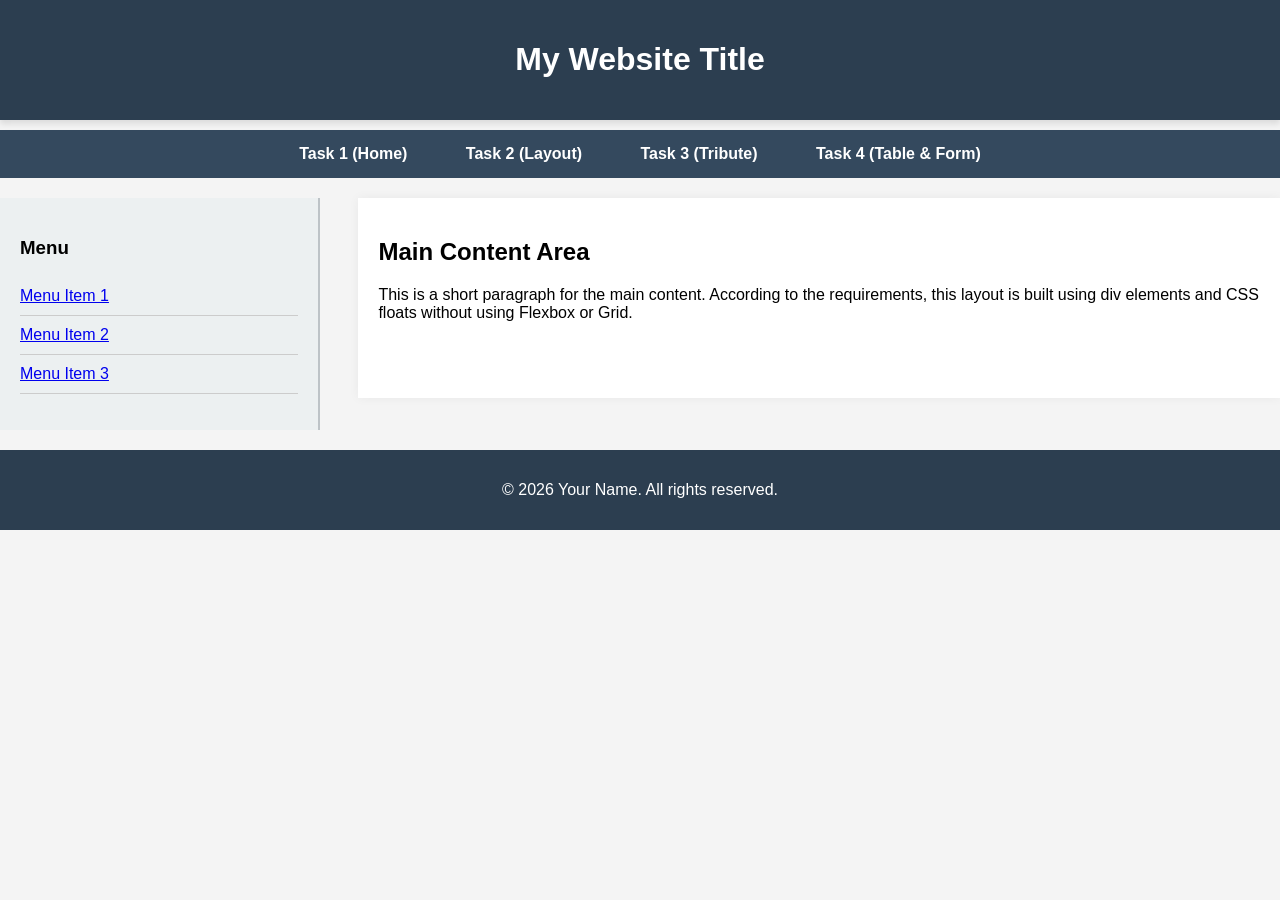
<file: task2.html>
<!DOCTYPE html>
<html lang="en">
<head>
    <meta charset="UTF-8">
    <title>Task 2 - Layout</title>
    <link rel="stylesheet" href="task2-styles.css">
</head>
<body>

    <div class="header">
        <h1>My Website Title</h1>
    </div>

    <div class="navbar">
        <a href="index.html">Task 1 (Home)</a>
        <a href="task2.html">Task 2 (Layout)</a>
        <a href="exercise1/index.html">Task 3 (Tribute)</a>
        <a href="task4.html">Task 4 (Table & Form)</a>
    </div>

    <div class="container">
        
        <div class="sidebar">
            <h3>Menu</h3>
            <ul>
                <li><a href="#">Menu Item 1</a></li>
                <li><a href="#">Menu Item 2</a></li>
                <li><a href="#">Menu Item 3</a></li>
            </ul>
        </div>

        <div class="main-content">
            <h2>Main Content Area</h2>
            <p>This is a short paragraph for the main content. According to the requirements, this layout is built using div elements and CSS floats without using Flexbox or Grid.</p>
        </div>
        
    </div>

    <div class="footer">
        <p>&copy; 2026 Your Name. All rights reserved.</p>
    </div>

</body>
</html>
</file>
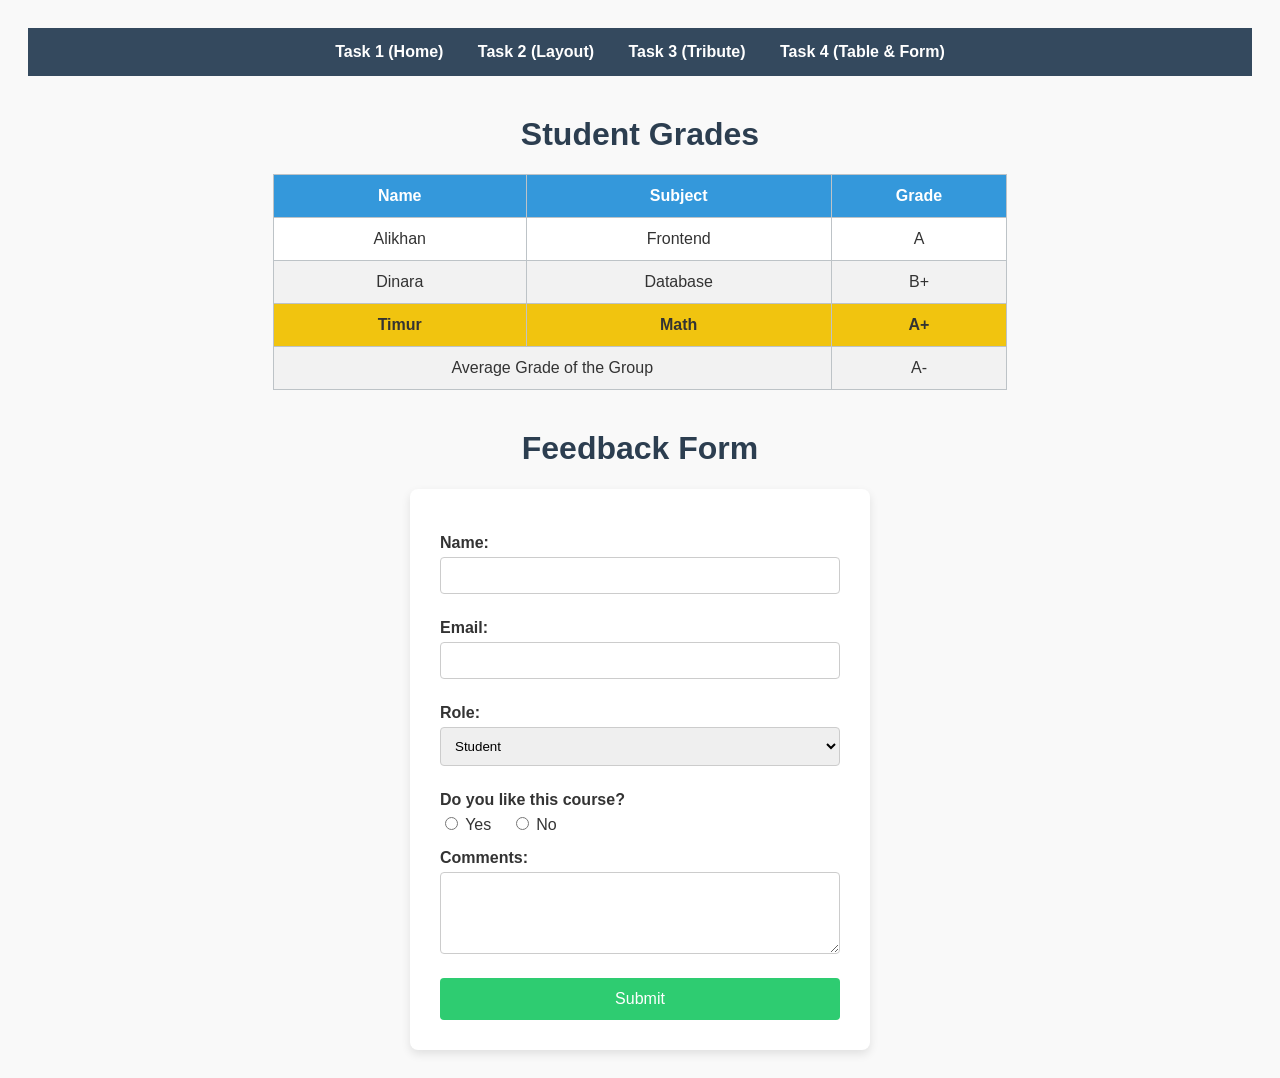
<file: task4.html>
<!DOCTYPE html>
<html lang="en">
<head>
    <meta charset="UTF-8">
    <title>Task 4 - Table & Form</title>
    <link rel="stylesheet" href="task4-styles.css">
</head>
<body>

    <nav>
        <a href="index.html">Task 1 (Home)</a>
        <a href="task2.html">Task 2 (Layout)</a>
        <a href="exercise1/index.html">Task 3 (Tribute)</a>
        <a href="task4.html">Task 4 (Table & Form)</a>
    </nav>

    <h1 id="table-heading">Student Grades</h1>

    <table>
        <thead>
            <tr>
                <th>Name</th>
                <th>Subject</th>
                <th>Grade</th>
            </tr>
        </thead>
        <tbody>
            <tr>
                <td>Alikhan</td>
                <td>Frontend</td>
                <td>A</td>
            </tr>
            <tr>
                <td>Dinara</td>
                <td>Database</td>
                <td>B+</td>
            </tr>
            <tr class="highlight-row">
                <td>Timur</td>
                <td>Math</td>
                <td>A+</td>
            </tr>
            <tr>
                <td colspan="2">Average Grade of the Group</td>
                <td>A-</td>
            </tr>
        </tbody>
    </table>

    <h1 id="form-heading">Feedback Form</h1>

    <div class="form-container">
        <form action="#" method="POST">
            
            <label for="name">Name:</label>
            <input type="text" id="name" name="name" required>

            <label for="email">Email:</label>
            <input type="email" id="email" name="email" required>

            <label for="role">Role:</label>
            <select id="role" name="role">
                <option value="student">Student</option>
                <option value="teacher">Teacher</option>
                <option value="other">Other</option>
            </select>

            <label>Do you like this course?</label>
            <div class="radio-group">
                <input type="radio" id="yes" name="like_course" value="yes">
                <label for="yes">Yes</label>
                <input type="radio" id="no" name="like_course" value="no">
                <label for="no">No</label>
            </div>

            <label for="comments">Comments:</label>
            <textarea id="comments" name="comments" rows="4"></textarea>

            <button type="submit" id="submit-btn">Submit</button>

        </form>
    </div>

</body>
</html>
</file>
<file: task2-styles.css>
body {
    font-family: Arial, sans-serif;
    margin: 0;
    padding: 0;
    background-color: #f4f4f4;
}

.header {
    background-color: #2c3e50;
    color: white;
    text-align: center;
    padding: 20px;
    margin-bottom: 10px;
    box-shadow: 0 4px 6px rgba(0,0,0,0.1);
}

.navbar {
    background-color: #34495e;
    padding: 15px;
    text-align: center;
    margin-bottom: 20px;
}

.navbar a {
    color: white;
    text-decoration: none;
    margin: 0 15px;
    font-weight: bold;
    padding: 8px 12px;
}

.navbar a:hover {
    background-color: #e74c3c;
    border-radius: 4px;
}

.container::after {
    content: "";
    display: table;
    clear: both;
}

.sidebar {
    float: left;
    width: 25%;
    background-color: #ecf0f1;
    padding: 20px;
    box-sizing: border-box;
    border-right: 2px solid #bdc3c7;
    min-height: 200px;
}

.sidebar ul {
    list-style-type: none;
    padding: 0;
}

.sidebar ul li {
    padding: 10px 0;
    border-bottom: 1px solid #ccc;
}

.main-content {
    float: right;
    width: 72%;
    background-color: white;
    padding: 20px;
    box-sizing: border-box;
    box-shadow: 0 0 10px rgba(0,0,0,0.05);
    min-height: 200px;
}

.footer {
    background-color: #2c3e50;
    color: white;
    text-align: center;
    padding: 15px;
    margin-top: 20px;
    clear: both;
}
</file>
<file: task4-styles.css>
body {
    font-family: Arial, sans-serif;
    background-color: #f9f9f9;
    padding: 20px;
    color: #333;
}

nav {
    margin-bottom: 30px;
    background-color: #34495e;
    padding: 15px;
    text-align: center;
}

nav a {
    color: white;
    text-decoration: none;
    margin: 0 15px;
    font-weight: bold;
}

#table-heading, #form-heading {
    text-align: center;
    color: #2c3e50;
    margin-top: 40px;
}

table {
    width: 60%;
    margin: 0 auto;
    border-collapse: collapse;
    background-color: white;
}

th, td {
    border: 1px solid #bdc3c7;
    padding: 12px;
    text-align: center;
}

th {
    background-color: #3498db;
    color: white;
}

tr:nth-child(even) {
    background-color: #f2f2f2;
}

.highlight-row {
    background-color: #f1c40f;
    font-weight: bold;
}

.form-container {
    width: 400px;
    margin: 0 auto;
    background-color: #ffffff;
    padding: 30px;
    border-radius: 8px;
    box-shadow: 0 4px 10px rgba(0,0,0,0.1);
}

label {
    font-weight: bold;
    display: block;
    margin-bottom: 5px;
    margin-top: 15px;
}

input[type="text"],
input[type="email"],
select,
textarea {
    width: 100%;
    padding: 10px;
    margin-bottom: 10px;
    border: 1px solid #ccc;
    border-radius: 4px;
    box-sizing: border-box;
}

.radio-group {
    margin-bottom: 15px;
}

.radio-group label {
    display: inline;
    font-weight: normal;
    margin-right: 15px;
}

#submit-btn {
    width: 100%;
    background-color: #2ecc71;
    color: white;
    padding: 12px;
    border: none;
    border-radius: 4px;
    font-size: 16px;
    cursor: pointer;
    margin-top: 10px;
}

#submit-btn:hover {
    background-color: #27ae60;
}
</file>
